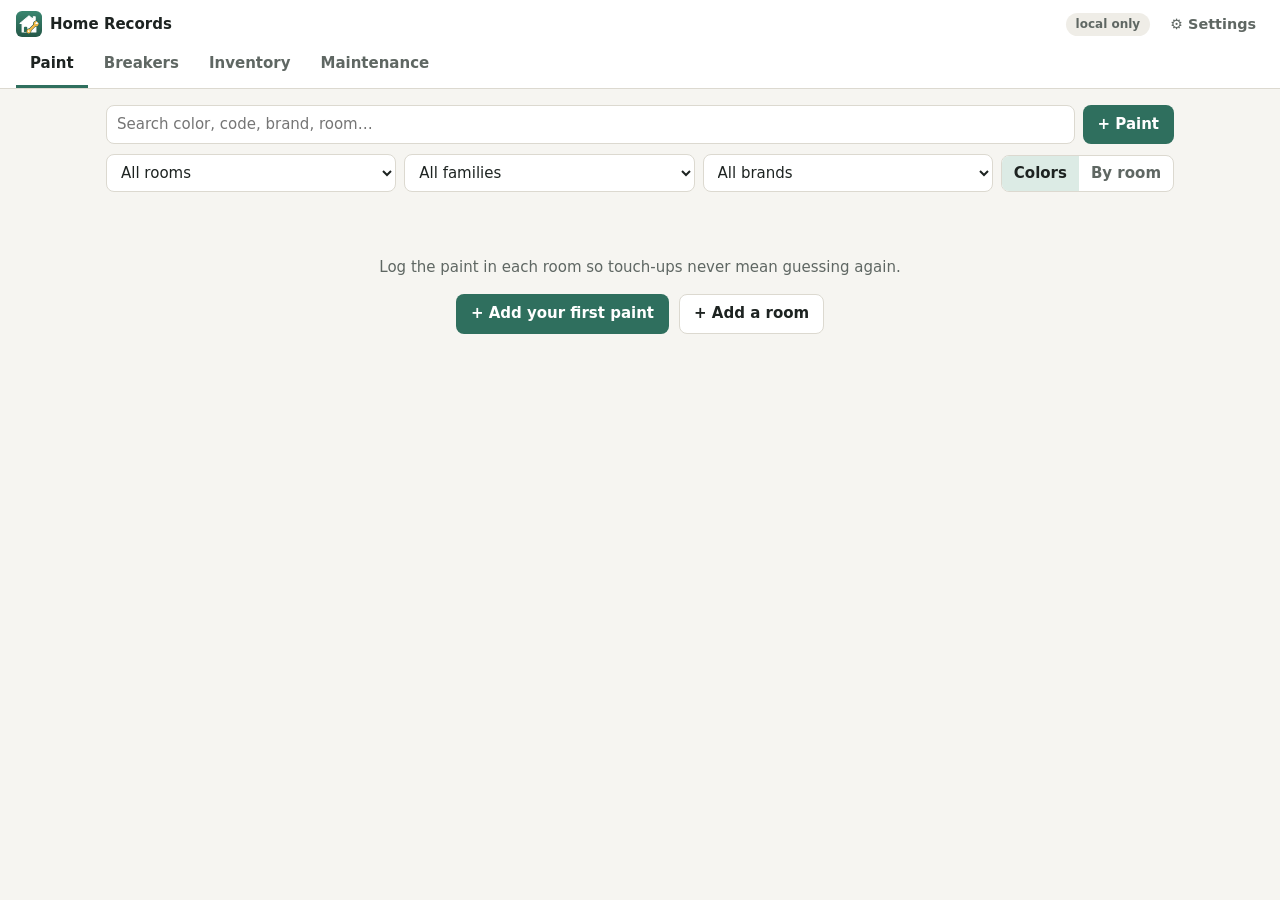
<file: index.html>
<!doctype html>
<html lang="en">
<head>
<meta charset="utf-8">
<meta name="viewport" content="width=device-width, initial-scale=1">
<meta name="color-scheme" content="light dark">
<title>Home Records</title>
<link rel="icon" href="icons/icon.svg" type="image/svg+xml">
<link rel="icon" href="icons/favicon-32.png" type="image/png" sizes="32x32">
<!-- Add to Home Screen: iOS uses the apple-touch-icon (180×180, opaque);
     Android/Chrome use the manifest. -->
<link rel="apple-touch-icon" href="icons/apple-touch-icon.png">
<link rel="manifest" href="manifest.webmanifest">
<meta name="apple-mobile-web-app-title" content="Home Records">
<meta name="apple-mobile-web-app-capable" content="yes">
<meta name="mobile-web-app-capable" content="yes">
<meta name="apple-mobile-web-app-status-bar-style" content="default">
<meta name="theme-color" content="#ffffff" media="(prefers-color-scheme: light)">
<meta name="theme-color" content="#1c211f" media="(prefers-color-scheme: dark)">
<link rel="stylesheet" href="css/app.css">
</head>
<body>
<header class="app-head">
  <div class="brand">
    <img class="brand-icon" src="icons/icon.svg" width="26" height="26" alt="">
    <span>Home Records</span>
  </div>
  <button id="badge" class="gh-badge" type="button" title="Sync status"></button>
  <a href="#settings" data-tab="settings" class="tab-settings" aria-label="Settings">⚙<span class="tab-text"> Settings</span></a>
  <nav class="tabs" aria-label="Tools">
    <a href="#paint" data-tab="paint">Paint</a>
    <a href="#breakers" data-tab="breakers">Breakers</a>
    <a href="#inventory" data-tab="inventory">Inventory</a>
    <a href="#maintenance" data-tab="maintenance">Maintenance <span id="overdue-count" class="tab-count" hidden></span></a>
  </nav>
</header>
<main id="view"></main>
<div id="toasts" aria-live="polite"></div>
<div id="print-root"></div>
<noscript><p style="padding:16px">This app needs JavaScript.</p></noscript>
<script type="module" src="js/main.js"></script>
</body>
</html>
</file>
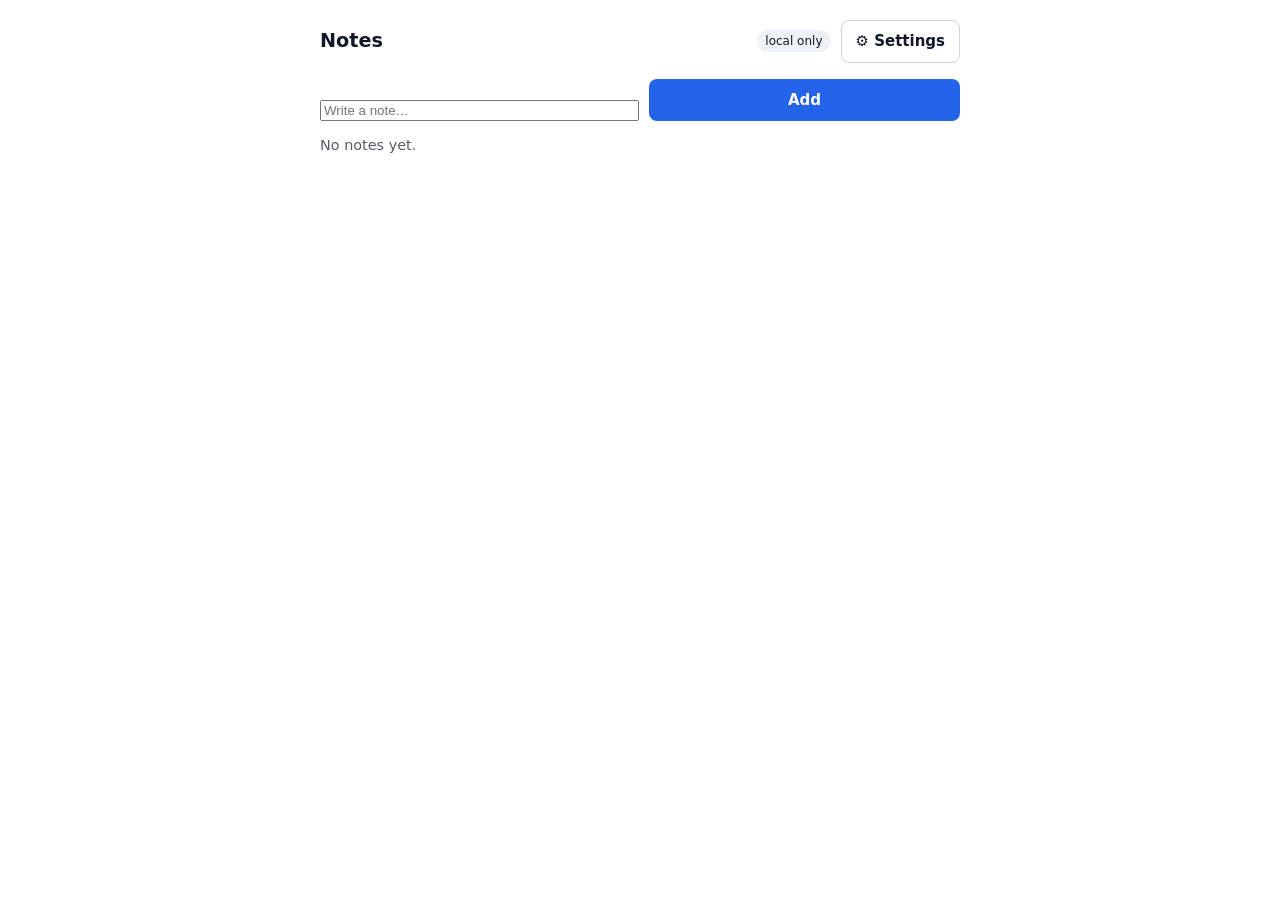
<file: ghsync/example/index.html>
<!doctype html>
<html lang="en">
<head>
<meta charset="utf-8">
<meta name="viewport" content="width=device-width, initial-scale=1">
<title>ghsync example — notes</title>
<link rel="stylesheet" href="../ghsync.css">
<style>
  body { font: 15px/1.5 system-ui, sans-serif; margin: 0; padding: 20px; color: #111827; }
  main { max-width: 640px; margin: 0 auto; }
  header { display: flex; align-items: center; gap: 10px; margin-bottom: 16px; }
  h1 { font-size: 1.2rem; margin: 0; flex: 1; }
  #toasts { position: fixed; left: 0; right: 0; bottom: 12px; text-align: center; }
  .toast { display: inline-block; background: #111827; color: #fff; padding: 8px 14px; border-radius: 8px; margin-top: 6px; }
  .toast.error { background: #b91c1c; }
</style>
</head>
<body>
<main>
  <header>
    <h1>Notes</h1>
    <span id="badge" class="gh-badge"></span>
    <button class="btn secondary" id="settings-btn">⚙ Settings</button>
  </header>
  <div class="field-row">
    <input id="new-note" placeholder="Write a note…">
    <button class="btn" id="add-note">Add</button>
  </div>
  <div id="notes"></div>
  <div id="settings" class="gh-settings" hidden></div>
</main>
<div id="toasts"></div>
<script type="module" src="./app.js"></script>
</body>
</html>
</file>
<file: css/app.css>
/* Home Records — one stylesheet for the app and the ghsync settings markup
   (.btn / .field / .field-row / .muted / .list-row), so ghsync.css isn't loaded. */

:root {
  --bg: #f6f5f1;
  --surface: #ffffff;
  --surface-2: #efede7;
  --text: #1d2321;
  --muted: #5f6763;
  --border: #dcd9d0;
  --accent: #2f6f5e;
  --accent-text: #ffffff;
  --accent-soft: #dcebe5;
  --danger: #b42318;
  --danger-soft: #fde7e4;
  --warn-soft: #fff3cd;
  --ok-soft: #dcf2e3;
  --ok-text: #18603a;
  --pending-text: #7a5300;
  --on-danger: #ffffff; /* text on a solid --danger fill */
  --shadow: 0 1px 2px rgb(0 0 0 / 6%), 0 2px 8px rgb(0 0 0 / 4%);
  --radius: 10px;
  color-scheme: light;
}

@media (prefers-color-scheme: dark) {
  :root:not([data-theme="light"]) {
    --bg: #141816;
    --surface: #1c211f;
    --surface-2: #252b28;
    --text: #e6e9e7;
    --muted: #9aa39f;
    --border: #333b37;
    --accent: #6cc2a6;
    --accent-text: #0d1a15;
    --accent-soft: #22392f;
    --danger: #ff8a7a;
    --danger-soft: #3a1f1c;
    --warn-soft: #3a3016;
    --ok-soft: #1d3626;
    --ok-text: #8fd9aa;
    --pending-text: #f0c75e;
    --on-danger: #2a0d09; /* white on the dark theme's light red was 2.3:1 */
    --shadow: none;
    color-scheme: dark;
  }
}
:root[data-theme="dark"] {
  --bg: #141816; --surface: #1c211f; --surface-2: #252b28; --text: #e6e9e7; --muted: #9aa39f;
  --border: #333b37; --accent: #6cc2a6; --accent-text: #0d1a15; --accent-soft: #22392f;
  --danger: #ff8a7a; --danger-soft: #3a1f1c; --warn-soft: #3a3016; --ok-soft: #1d3626;
  --ok-text: #8fd9aa; --pending-text: #f0c75e; --on-danger: #2a0d09; --shadow: none; color-scheme: dark;
}

* { box-sizing: border-box; }
html { -webkit-text-size-adjust: 100%; }
/* While any dialog is open the page behind it must not scroll. Dragging on a
   phone outside the dialog's own scroll area otherwise scrolled the page. */
html:has(dialog[open]) { overflow: hidden; }
body {
  margin: 0;
  background: var(--bg);
  color: var(--text);
  font: 15px/1.45 system-ui, -apple-system, "Segoe UI", Roboto, sans-serif;
}
a { color: var(--accent); }
h1, h2, h3 { line-height: 1.2; }
h2 { font-size: 1.1rem; margin: 0 0 8px; }
h3 { font-size: 1rem; margin: 0; }
[hidden] { display: none !important; }

/* ---------- header & tabs ---------- */

.app-head {
  position: sticky;
  top: 0;
  z-index: 5;
  display: flex;
  flex-wrap: wrap;
  align-items: center;
  gap: 6px 12px;
  padding: 10px 16px 0;
  background: var(--surface);
  border-bottom: 1px solid var(--border);
}
.brand { display: flex; align-items: center; gap: 8px; font-weight: 700; color: var(--accent); flex: 1; }
.brand span { color: var(--text); }
.brand-icon { border-radius: 6px; display: block; }
.tabs { display: flex; gap: 2px; width: 100%; overflow-x: auto; scrollbar-width: none; }
.tabs a {
  padding: 8px 14px 10px;
  color: var(--muted);
  text-decoration: none;
  font-weight: 600;
  border-bottom: 3px solid transparent;
  white-space: nowrap;
}
.tabs a[aria-current="page"] { color: var(--text); border-bottom-color: var(--accent); }
.tab-settings {
  color: var(--muted); text-decoration: none; font-weight: 600; font-size: 0.9rem;
  padding: 4px 8px; border-radius: 8px;
}
.tab-settings[aria-current="page"] { color: var(--text); background: var(--accent-soft); }

main { max-width: 1100px; margin: 0 auto; padding: 16px; }

/* ---------- controls ---------- */

.btn {
  display: inline-flex;
  align-items: center;
  justify-content: center;
  gap: 6px;
  padding: 8px 14px;
  border: 1px solid transparent;
  border-radius: 8px;
  background: var(--accent);
  color: var(--accent-text);
  font: inherit;
  font-weight: 600;
  cursor: pointer;
  white-space: nowrap;
}
.btn.secondary { background: var(--surface); color: var(--text); border-color: var(--border); }
.btn.danger { background: var(--danger-soft); color: var(--danger); border-color: transparent; }
.btn.small { padding: 4px 10px; font-size: 0.85rem; }
.btn[disabled] { opacity: 0.5; cursor: not-allowed; }
.btn:focus-visible, .icon-btn:focus-visible, input:focus-visible, select:focus-visible, textarea:focus-visible, .tabs a:focus-visible {
  outline: 2px solid var(--accent);
  outline-offset: 2px;
}
.icon-btn {
  border: none; background: transparent; color: var(--muted);
  font: inherit; font-size: 1rem; cursor: pointer; padding: 6px 8px; border-radius: 6px;
}
.icon-btn:hover { background: var(--surface-2); }

input, select, textarea {
  width: 100%;
  min-width: 0;
  padding: 8px 10px;
  border: 1px solid var(--border);
  border-radius: 8px;
  background: var(--surface);
  color: var(--text);
  font: inherit;
}
input[type="checkbox"] { width: auto; }
input[type="color"] { width: 48px; height: 36px; padding: 2px; }
input[type="range"] { padding: 0; }
textarea { resize: vertical; }
/* iOS Safari zooms the page into any focused field whose text is under 16px.
   Touch screens get 16px fields instead; desktop keeps the tighter 15px.
   (Not maximum-scale=1 in the viewport: that would also block pinch-zoom.) */
@media (pointer: coarse) {
  input, select, textarea { font-size: 16px; }
  /* iOS Safari draws date fields as a native control with its own minimum
     width that ignores width/min-width, so in a narrow column it ran past the
     dialog's edge. Without the native appearance it sizes like any input;
     keep the text left-aligned and a text field's height (an empty one would
     otherwise collapse). Tapping still opens the date picker. */
  input[type="date"], input[type="time"], input[type="datetime-local"], input[type="month"] {
    -webkit-appearance: none;
    appearance: none;
    min-height: calc(1.45em + 18px);
  }
  input::-webkit-date-and-time-value { text-align: left; }
}

.field { display: flex; flex-direction: column; gap: 4px; margin-bottom: 0; min-width: 0; }
.field-label, .field > label { font-size: 0.8rem; font-weight: 600; color: var(--muted); }
.field-hint { font-size: 0.78rem; color: var(--muted); }
.field.wide { grid-column: 1 / -1; }
.field-row { display: flex; flex-wrap: wrap; gap: 10px; align-items: flex-end; margin: 8px 0; }
.field-row > .field { flex: 1 1 140px; }
.form-grid { display: grid; grid-template-columns: repeat(auto-fill, minmax(200px, 1fr)); gap: 12px 14px; }
.suggest { display: block; }
.inline { display: inline-flex; align-items: center; gap: 4px; font-size: 0.9rem; color: var(--text); font-weight: 400; margin-right: 12px; }
.range-row { display: flex; align-items: center; gap: 10px; }
.range-row output { min-width: 3.5em; text-align: right; font-variant-numeric: tabular-nums; }
.swatch-pick, .color-row { display: flex; align-items: center; gap: 10px; flex-wrap: wrap; min-height: 38px; }
.checks { flex-direction: row; flex-wrap: wrap; gap: 6px 0; }

.muted { color: var(--muted); font-size: 0.9rem; }
.spacer { flex: 1; }
.mono { font-family: ui-monospace, SFMono-Regular, Menlo, monospace; font-size: 0.85em; }
.nowrap { white-space: nowrap; }
.strong { font-weight: 600; }
.tappable { cursor: pointer; }

.toolbar { display: flex; gap: 8px; align-items: center; margin-bottom: 10px; flex-wrap: wrap; }
.toolbar > input[type="search"] { flex: 1 1 220px; }
.toolbar.filters > select { flex: 1 1 140px; width: auto; }

.segmented { display: inline-flex; border: 1px solid var(--border); border-radius: 8px; overflow: hidden; background: var(--surface); }
.segmented button { border: none; background: transparent; color: var(--muted); font: inherit; font-weight: 600; padding: 7px 12px; cursor: pointer; }
.segmented button.on { background: var(--accent-soft); color: var(--text); }

.chips { display: flex; flex-wrap: wrap; gap: 6px; align-items: center; }
.chips > select, .chips > .suggest { flex: 1 1 160px; width: auto; }
.chip {
  display: inline-flex; align-items: center; gap: 4px;
  padding: 3px 4px 3px 10px; border-radius: 999px;
  background: var(--accent-soft); font-size: 0.85rem;
}
.chip button { border: none; background: transparent; color: var(--muted); cursor: pointer; font-size: 0.75rem; padding: 2px 6px; }
.chips.small .chip { padding: 1px 8px; font-size: 0.78rem; }

.badge {
  display: inline-block; font-size: 0.68rem; font-weight: 700; letter-spacing: 0.03em;
  padding: 1px 5px; border-radius: 4px; background: var(--surface-2); color: var(--muted); margin-left: 4px;
  vertical-align: 1px;
}
.badge.t-gfci, .badge.t-df { background: #dbeafe; color: #1e40af; }
.badge.t-afci { background: #ede9fe; color: #5b21b6; }
.badge.t-hacr { background: #fef3c7; color: #92400e; }
/* The breaker-type badges kept their light-theme chips in dark mode. */
@media (prefers-color-scheme: dark) {
  :root:not([data-theme="light"]) .badge.t-gfci, :root:not([data-theme="light"]) .badge.t-df { background: #1e2a4a; color: #a9c3ff; }
  :root:not([data-theme="light"]) .badge.t-afci { background: #2c2347; color: #cdb8ff; }
  :root:not([data-theme="light"]) .badge.t-hacr { background: #3a2c12; color: #f5c770; }
}
:root[data-theme="dark"] .badge.t-gfci, :root[data-theme="dark"] .badge.t-df { background: #1e2a4a; color: #a9c3ff; }
:root[data-theme="dark"] .badge.t-afci { background: #2c2347; color: #cdb8ff; }
:root[data-theme="dark"] .badge.t-hacr { background: #3a2c12; color: #f5c770; }
.badge.t-main { background: var(--text); color: var(--bg); }

/* ---------- lists & cards ---------- */

.card { background: var(--surface); border: 1px solid var(--border); border-radius: var(--radius); box-shadow: var(--shadow); }
.card.flat { box-shadow: none; padding: 4px 14px; margin-bottom: 14px; }
.card.setup { padding: 14px; }
.list-row { display: flex; align-items: center; gap: 12px; padding: 10px 0; border-bottom: 1px solid var(--border); }
.list-row:last-child { border-bottom: none; }
.row-main { flex: 1; min-width: 0; }
.row-title { font-weight: 600; overflow-wrap: anywhere; }
.row-sub { font-size: 0.83rem; color: var(--muted); overflow-wrap: anywhere; }
.check-row .mark { width: 1.2em; text-align: center; }
.check-row .mark.done { color: var(--ok-text); }

.empty { text-align: center; padding: 40px 16px; color: var(--muted); }
.empty .field-row { justify-content: center; }

.card-grid { display: grid; grid-template-columns: repeat(auto-fill, minmax(230px, 1fr)); gap: 12px; }
.paint-card { display: flex; flex-direction: column; overflow: hidden; }
.paint-card .card-body { padding: 10px 12px 12px; display: flex; flex-direction: column; gap: 4px; }
.swatch { width: 34px; height: 34px; border-radius: 8px; border: 1px solid rgb(0 0 0 / 12%); flex: none; }
.swatch.big { width: 100%; height: 72px; border-radius: 0; border: none; border-bottom: 1px solid var(--border); }
.swatch.none { background: repeating-linear-gradient(45deg, var(--surface-2) 0 6px, var(--surface) 6px 12px); }

.room-block { background: var(--surface); border: 1px solid var(--border); border-radius: var(--radius); padding: 10px 14px; margin-bottom: 12px; }
.room-block.warn { border-color: var(--danger); }
.room-head { display: flex; align-items: center; gap: 8px; flex-wrap: wrap; padding-bottom: 6px; border-bottom: 1px solid var(--border); }
.room-block > .muted { margin: 10px 0 4px; }

.uses { display: flex; flex-direction: column; gap: 8px; align-items: flex-start; }
.use-row { display: grid; grid-template-columns: minmax(0, 1.3fr) minmax(0, 1.3fr) 70px minmax(0, 1fr) auto; gap: 6px; width: 100%; align-items: center; }
@media (max-width: 560px) {
  /* room | area (2 cols) / coats | date | ✕ */
  .use-row { grid-template-columns: minmax(0, 1fr) minmax(0, 1fr) auto; padding-bottom: 8px; border-bottom: 1px dashed var(--border); }
  .use-row > :nth-child(2) { grid-column: 2 / -1; }
}

/* ---------- photos ---------- */

.thumb-wrap { display: inline-block; width: 64px; height: 64px; border-radius: 8px; overflow: hidden; background: var(--surface-2); flex: none; }
.thumb { width: 100%; height: 100%; object-fit: cover; display: block; }
.thumb-wrap.sm { width: 40px; height: 40px; }
.thumb-wrap.missing { background: repeating-linear-gradient(45deg, var(--surface-2) 0 4px, var(--surface) 4px 8px); }
.thumb-row { display: flex; gap: 6px; margin-top: 4px; }
.thumb-row .thumb-wrap { width: 48px; height: 48px; }
.photo-grid { display: flex; flex-wrap: wrap; gap: 8px; }
.photo-tile { position: relative; }
.photo-tile .thumb-wrap { width: 84px; height: 84px; }
.photo-x {
  position: absolute; top: -6px; right: -6px; width: 22px; height: 22px; border-radius: 50%;
  border: none; background: var(--text); color: var(--bg); font-size: 0.7rem; cursor: pointer;
}
.photo-add {
  width: 84px; height: 84px; border: 2px dashed var(--border); border-radius: 8px;
  background: transparent; color: var(--muted); font: inherit; font-weight: 600; cursor: pointer;
}
.lightbox { border: none; padding: 0; background: transparent; max-width: 96vw; max-height: 96vh; }
.lightbox::backdrop { background: rgb(0 0 0 / 85%); }
.lightbox img { max-width: 96vw; max-height: 92vh; display: block; border-radius: 6px; }

/* ---------- modal ---------- */

dialog.modal {
  width: min(560px, calc(100vw - 24px));
  max-height: calc(100dvh - 24px);
  padding: 0;
  border: 1px solid var(--border);
  border-radius: 14px;
  background: var(--surface);
  color: var(--text);
}
dialog.modal.wide { width: min(820px, calc(100vw - 24px)); }
dialog.modal::backdrop { background: rgb(0 0 0 / 45%); }
dialog.modal > form { display: flex; flex-direction: column; max-height: calc(100dvh - 26px); }
.modal-head { display: flex; align-items: center; padding: 12px 12px 8px 18px; border-bottom: 1px solid var(--border); }
.modal-head h2 { flex: 1; margin: 0; }
.modal-body { padding: 16px 18px; overflow-y: auto; overscroll-behavior: contain; }
.modal-foot { display: flex; gap: 8px; padding: 12px 18px; border-top: 1px solid var(--border); flex-wrap: wrap; }
dialog.confirm .modal-body p { margin: 0; }

/* Hover help for form fields (js/tips.js). Shown as a popover so it sits
   above open dialogs; ignores the mouse so it never blocks what's under it. */
#tooltip {
  position: fixed; inset: auto; margin: 0; z-index: 200;
  max-width: min(320px, calc(100vw - 16px));
  padding: 7px 10px; border: none; border-radius: 8px;
  background: var(--text); color: var(--bg);
  font: 400 0.82rem/1.4 system-ui, -apple-system, "Segoe UI", Roboto, sans-serif;
  box-shadow: 0 4px 16px rgb(0 0 0 / 20%);
  pointer-events: none;
  overflow: visible;
}
#tooltip[hidden] { display: none; }

#toasts { position: fixed; left: 0; right: 0; bottom: 16px; display: flex; flex-direction: column; align-items: center; gap: 6px; pointer-events: none; z-index: 100; }
.toast { background: var(--text); color: var(--bg); padding: 9px 16px; border-radius: 8px; max-width: calc(100vw - 32px); box-shadow: var(--shadow); }
.toast.error { background: var(--danger); color: var(--on-danger); }

/* ---------- sync badge & settings ---------- */

.gh-badge {
  font: inherit; font-size: 0.75rem; font-weight: 600; padding: 3px 10px; border-radius: 999px;
  border: none; background: var(--surface-2); color: var(--muted); cursor: pointer;
}
.gh-badge.ok { background: var(--ok-soft); color: var(--ok-text); }
.gh-badge.pending { background: var(--warn-soft); color: var(--pending-text); }
.gh-badge.error { background: var(--danger-soft); color: var(--danger); }

#view[data-tab="settings"] { max-width: 680px; }
.sync-problem {
  display: flex; align-items: center; gap: 10px; flex-wrap: wrap; margin-top: 10px;
  padding: 8px 10px; border-radius: 8px; background: var(--warn-soft); color: var(--pending-text); font-size: 0.9rem;
}
.sync-problem span { flex: 1 1 200px; overflow-wrap: anywhere; }
.settings-section { background: var(--surface); border: 1px solid var(--border); border-radius: var(--radius); margin-top: 10px; }
.settings-section > summary { display: flex; justify-content: space-between; gap: 10px; padding: 12px 14px; cursor: pointer; font-weight: 600; }
.settings-section .sec-state { font-weight: 400; color: var(--muted); }
.settings-body { padding: 0 14px 14px; }
.settings-body .field { margin-bottom: 10px; }
.settings-body ol { padding-left: 20px; }

/* ---------- documents (manuals) ---------- */

.doc-links { display: flex; flex-wrap: wrap; gap: 4px 8px; }
.doc-link {
  display: inline-flex; align-items: center; gap: 3px; max-width: 100%;
  border: none; background: none; padding: 0; font: inherit; font-size: 0.85rem;
  color: var(--accent); cursor: pointer; text-decoration: none;
}
.doc-link span { overflow: hidden; text-overflow: ellipsis; white-space: nowrap; }
.doc-link:hover span { text-decoration: underline; }
.doc-links.compact .doc-link span { max-width: 11em; }
.doc-list { display: flex; flex-direction: column; }
.doc-row { display: flex; align-items: center; gap: 10px; padding: 6px 0; border-bottom: 1px solid var(--border); }
.doc-row:last-child { border-bottom: none; }
.doc-icon { font-size: 1.1rem; }
.docs-editor { display: flex; flex-direction: column; gap: 8px; }
.doc-add { display: grid; grid-template-columns: minmax(0, 2fr) minmax(0, 1fr) auto auto; gap: 6px; align-items: center; }
@media (max-width: 560px) { .doc-add { grid-template-columns: minmax(0, 1fr) minmax(0, 1fr); } .doc-add input[type="url"] { grid-column: 1 / -1; } }
.data-table .col-docs { max-width: 220px; }

/* ---------- maintenance ---------- */

.tab-count {
  display: inline-block; min-width: 1.5em; padding: 0 5px; margin-left: 2px; border-radius: 999px;
  background: var(--danger); color: var(--on-danger); font-size: 0.72rem; line-height: 1.5em; text-align: center; vertical-align: 1px;
}
.due-pill {
  flex: none; min-width: 5.6em; text-align: center; font-size: 0.78rem; font-weight: 700;
  padding: 3px 8px; border-radius: 6px; background: var(--surface-2); color: var(--muted); white-space: nowrap;
}
.due-pill.overdue { background: var(--danger-soft); color: var(--danger); }
.due-pill.soon { background: var(--warn-soft); color: var(--pending-text); }
.due-pill.later { background: var(--ok-soft); color: var(--ok-text); }
.due-pill.ended { background: var(--surface-2); color: var(--muted); }
.quick-row { display: flex; flex-wrap: wrap; gap: 4px; margin-top: 4px; }
.group-warranty { border-color: var(--pending-text); }
.group-overdue { border-color: var(--danger); }
.task-row .doc-links { margin-top: 2px; }
.interval-row { display: grid; grid-template-columns: 76px 1fr; gap: 6px; }
.preset-group { border: 1px solid var(--border); border-radius: 8px; margin: 0 0 10px; padding: 6px 12px 10px; }
.preset-group legend { font-weight: 700; font-size: 0.85rem; padding: 0 4px; }
.preset { display: flex; align-items: baseline; gap: 6px; padding: 4px 0; flex-wrap: wrap; }
.preset input { flex: none; }

/* ---------- inventory table ---------- */

.table-wrap { overflow-x: auto; background: var(--surface); border: 1px solid var(--border); border-radius: var(--radius); }
.data-table { width: 100%; border-collapse: collapse; font-size: 0.92rem; }
.data-table th, .data-table td { padding: 8px 10px; text-align: left; border-bottom: 1px solid var(--border); vertical-align: middle; }
.data-table tbody tr:last-child td { border-bottom: none; }
.data-table tbody tr:hover { background: var(--surface-2); }
.data-table th { background: var(--surface-2); position: sticky; top: 0; }
.data-table .num { text-align: right; font-variant-numeric: tabular-nums; white-space: nowrap; }
.data-table .desc { color: var(--muted); max-width: 280px; overflow: hidden; text-overflow: ellipsis; white-space: nowrap; }
.data-table .col-photo { width: 56px; padding-right: 0; }
.sort { border: none; background: none; color: var(--muted); font: inherit; font-weight: 700; font-size: 0.8rem; cursor: pointer; padding: 0; white-space: nowrap; }
.sort.on { color: var(--text); }
th.num .sort { float: right; }
.totals { text-align: right; margin-top: 8px; }

/* ---------- breaker panel ---------- */

.panel-head { display: flex; align-items: center; gap: 10px; flex-wrap: wrap; margin-bottom: 10px; }
.panel-head .row-main { flex: 1 1 260px; }
.phase-key { display: flex; gap: 6px; }
.phase-dot { display: inline-flex; align-items: center; gap: 4px; font-size: 0.78rem; color: var(--muted); }
.phase-dot::before { content: ""; width: 12px; height: 12px; border-radius: 3px; background: var(--c); }

.panel-wrap { background: var(--surface-2); border: 1px solid var(--border); border-radius: var(--radius); padding: 10px; overflow-x: auto; }
.panel-grid { display: grid; grid-template-columns: 2.4em minmax(130px, 1fr) minmax(130px, 1fr) 2.4em; gap: 4px; min-width: 330px; }
.slot-num {
  display: flex; align-items: center; justify-content: center;
  font-size: 0.78rem; font-weight: 700; color: var(--muted); font-variant-numeric: tabular-nums;
}
.slot-num.left { border-right: 5px solid var(--c); }
.slot-num.right { border-left: 5px solid var(--c); }
.slot-empty {
  border: 1px dashed var(--border); border-radius: 6px; background: transparent;
  color: var(--muted); font: inherit; cursor: pointer; opacity: 0.6;
}
.slot-empty:hover { opacity: 1; background: var(--surface); }
.slot-fill { display: flex; flex-direction: column; gap: 3px; min-width: 0; position: relative; }
/* Handle tie: a bar bridging this breaker to the one in the next row. */
.slot-fill.tie-down::after {
  content: ""; position: absolute; left: 50%; bottom: -8px; z-index: 1;
  width: 16px; height: 12px; transform: translateX(-50%);
  background: var(--accent); border-radius: 3px; box-shadow: 0 0 0 2px var(--surface-2);
}
.brk-tie { color: var(--accent); font-weight: 600; }
.fixtures-editor { display: flex; flex-direction: column; gap: 6px; }
.fixture-list { display: flex; flex-direction: column; }
.fixture-row { display: grid; grid-template-columns: minmax(0, 1fr) minmax(0, 1.3fr) auto; gap: 6px; align-items: center; padding: 4px 0; border-bottom: 1px solid var(--border); }
.fixture-name { font-weight: 600; overflow-wrap: anywhere; }
.fixture-add select { max-width: 320px; }
.brk {
  flex: 1; min-width: 0; padding: 5px 8px; border-radius: 6px; cursor: pointer;
  background: var(--surface); border: 1px solid var(--border); box-shadow: var(--shadow);
}
.slot-fill.multi .brk { border-left: 3px solid var(--accent); }
.brk:hover { border-color: var(--accent); }
.brk.dim { opacity: 0.3; }
.brk.hit { outline: 2px solid var(--accent); }
.brk-top { display: flex; align-items: center; gap: 2px; font-size: 0.75rem; color: var(--muted); }
.brk-top .badge:first-child { margin-left: 0; }
.brk-rating { font-weight: 700; margin-right: 2px; }
.brk-label { font-weight: 600; font-size: 0.88rem; line-height: 1.25; overflow-wrap: anywhere; }
.brk-sub { display: block; font-size: 0.75rem; color: var(--muted); overflow-wrap: anywhere; }
.slot-pill {
  flex: none; min-width: 3.2em; text-align: center; font-weight: 700; font-size: 0.82rem;
  padding: 3px 6px; border-radius: 6px; background: var(--surface-2); border-left: 4px solid var(--c, var(--border));
  font-variant-numeric: tabular-nums;
}

/* ---------- legend (preview + print) ---------- */

.lg-preview { position: relative; max-width: 100%; overflow: hidden; margin-top: 10px; border: 1px solid var(--border); border-radius: 6px; background: #888; }
.lg-page {
  background: #fff; color: #000; transform-origin: top left; box-sizing: border-box;
  display: flex; flex-direction: column; font-family: Arial, Helvetica, sans-serif;
}
.legend { display: flex; flex-direction: column; flex: 1; min-height: 0; }
.lg-title { font-weight: 700; }
.lg-meta { color: #333; margin-bottom: 4px; }
.lg-table { width: 100%; border-collapse: collapse; table-layout: fixed; }
.legend.fill .lg-table { flex: 1; height: 100%; }
.lg-table td { border: 0.75pt solid #000; padding: 1pt 3pt; vertical-align: middle; }
.lg-num { width: 2.2em; text-align: center; font-weight: 700; font-size: 8pt; border-left-width: 4pt !important; }
.lg-item { line-height: 1.15; }
.lg-label { font-weight: 700; display: block; }
.lg-sub { display: block; font-size: 0.8em; color: #333; }
.lg-item + .lg-item { border-top: 0.5pt dashed #666; }

#print-root { display: none; }
@media print {
  body.printing > *:not(#print-root) { display: none !important; }
  body.printing { background: #fff; }
  body.printing #print-root { display: block; }
  #print-root * { -webkit-print-color-adjust: exact; print-color-adjust: exact; }
  #print-root .lg-page { padding: 0; }
}

@media (max-width: 560px) {
  main { padding: 12px; }
  .tabs a { padding: 8px 8px 10px; }
  .tab-text { display: none; }
  .data-table .desc { display: none; }
  .modal-body { padding: 14px; }
  .form-grid { grid-template-columns: minmax(0, 1fr) minmax(0, 1fr); }
  .form-grid .field:has(textarea), .form-grid .field:has(.chips) { grid-column: 1 / -1; }
}
@media (max-width: 380px) {
  .form-grid { grid-template-columns: 1fr; }
}

/* ---------- phone ---------- */
/* The badge and the settings link are small on purpose; their tap area isn't. */
.gh-badge, .tab-settings { position: relative; }
.gh-badge::after, .tab-settings::after { content: ''; position: absolute; inset: -11px -4px; }
/* Ten columns don't fit a phone: keep the ones you scan for (inventory.js). */
@media (max-width: 600px) {
  .data-table .wide-only { display: none; }
}

/* ---------- overflow menu (ui.js overflowMenu) ---------- */
.overflow { position: relative; }
.overflow-btn { min-width: 44px; font-weight: 700; }
.overflow-menu {
  position: absolute; right: 0; top: calc(100% + 4px); z-index: 20; min-width: 220px;
  background: var(--surface); border: 1px solid var(--border); border-radius: 10px; box-shadow: var(--shadow, 0 6px 20px rgba(0,0,0,.15));
  padding: 4px; display: flex; flex-direction: column;
}
.overflow-menu[hidden] { display: none; }
.overflow-menu button {
  font: inherit; text-align: left; background: none; border: 0; color: var(--text);
  padding: 10px 12px; border-radius: 6px; cursor: pointer; min-height: 44px;
}
.overflow-menu button:hover, .overflow-menu button:focus-visible { background: var(--surface-2); }
</file>
<file: ghsync/ghsync.css>
/* Minimal styling for the ghsync settings UI. Include it only if your app
   doesn't already define .btn / .field / .muted / .list-row — the markup uses
   plain class names precisely so an existing design system can style it. */

.gh-settings { max-width: 640px; margin: 0 auto; }
.gh-settings input {
  width: 100%;
  padding: 9px 10px;
  border: 1px solid #d0d5dd;
  border-radius: 8px;
  font: inherit;
  background: #fff;
  color: inherit;
}
.gh-settings label { display: block; font-size: 0.85rem; opacity: 0.7; margin-bottom: 4px; }
.field { margin-bottom: 12px; }
.field-row { display: flex; gap: 10px; flex-wrap: wrap; align-items: flex-end; }
.field-row > * { flex: 1 1 110px; min-width: 0; }

.btn {
  padding: 9px 14px;
  border: 1px solid transparent;
  border-radius: 8px;
  background: #2563eb;
  color: #fff;
  font: inherit;
  font-weight: 600;
  cursor: pointer;
}
.btn.secondary { background: transparent; color: inherit; border-color: #d0d5dd; }
.btn[disabled] { opacity: 0.5; cursor: not-allowed; }

.muted { opacity: 0.7; font-size: 0.9rem; }

.list-row {
  display: flex;
  align-items: center;
  gap: 10px;
  padding: 10px 0;
  border-bottom: 1px solid #e5e7eb;
}
.list-row:last-child { border-bottom: none; }
.row-main { flex: 1; min-width: 0; }
.row-title { font-weight: 600; overflow-wrap: anywhere; }
.row-sub { font-size: 0.83rem; opacity: 0.7; overflow-wrap: anywhere; }
.check-row .mark { width: 1.2em; text-align: center; }
.check-row .mark.done { color: #16a34a; }
.tappable { cursor: pointer; }

.settings-section { border: 1px solid #e5e7eb; border-radius: 10px; margin-bottom: 10px; }
.settings-section > summary {
  display: flex;
  justify-content: space-between;
  gap: 10px;
  padding: 12px;
  cursor: pointer;
  font-weight: 600;
}
.settings-section .sec-state { font-weight: 400; opacity: 0.7; }
.settings-body { padding: 0 12px 12px; }

.gh-badge { font-size: 0.75rem; padding: 2px 8px; border-radius: 999px; background: #eef2f7; }
.gh-badge.ok { background: #dcfce7; color: #166534; }
.gh-badge.pending { background: #fef9c3; color: #854d0e; }
.gh-badge.error { background: #fee2e2; color: #991b1b; }

/* The error-details dialog the example opens from the badge. */
.gh-badge[role="button"] { cursor: pointer; text-decoration: underline dotted; }
.gh-dialog { width: min(640px, calc(100vw - 32px)); border: 1px solid #e5e7eb; border-radius: 10px; padding: 16px; }
.gh-dialog::backdrop { background: rgb(0 0 0 / 0.35); }
</file>
